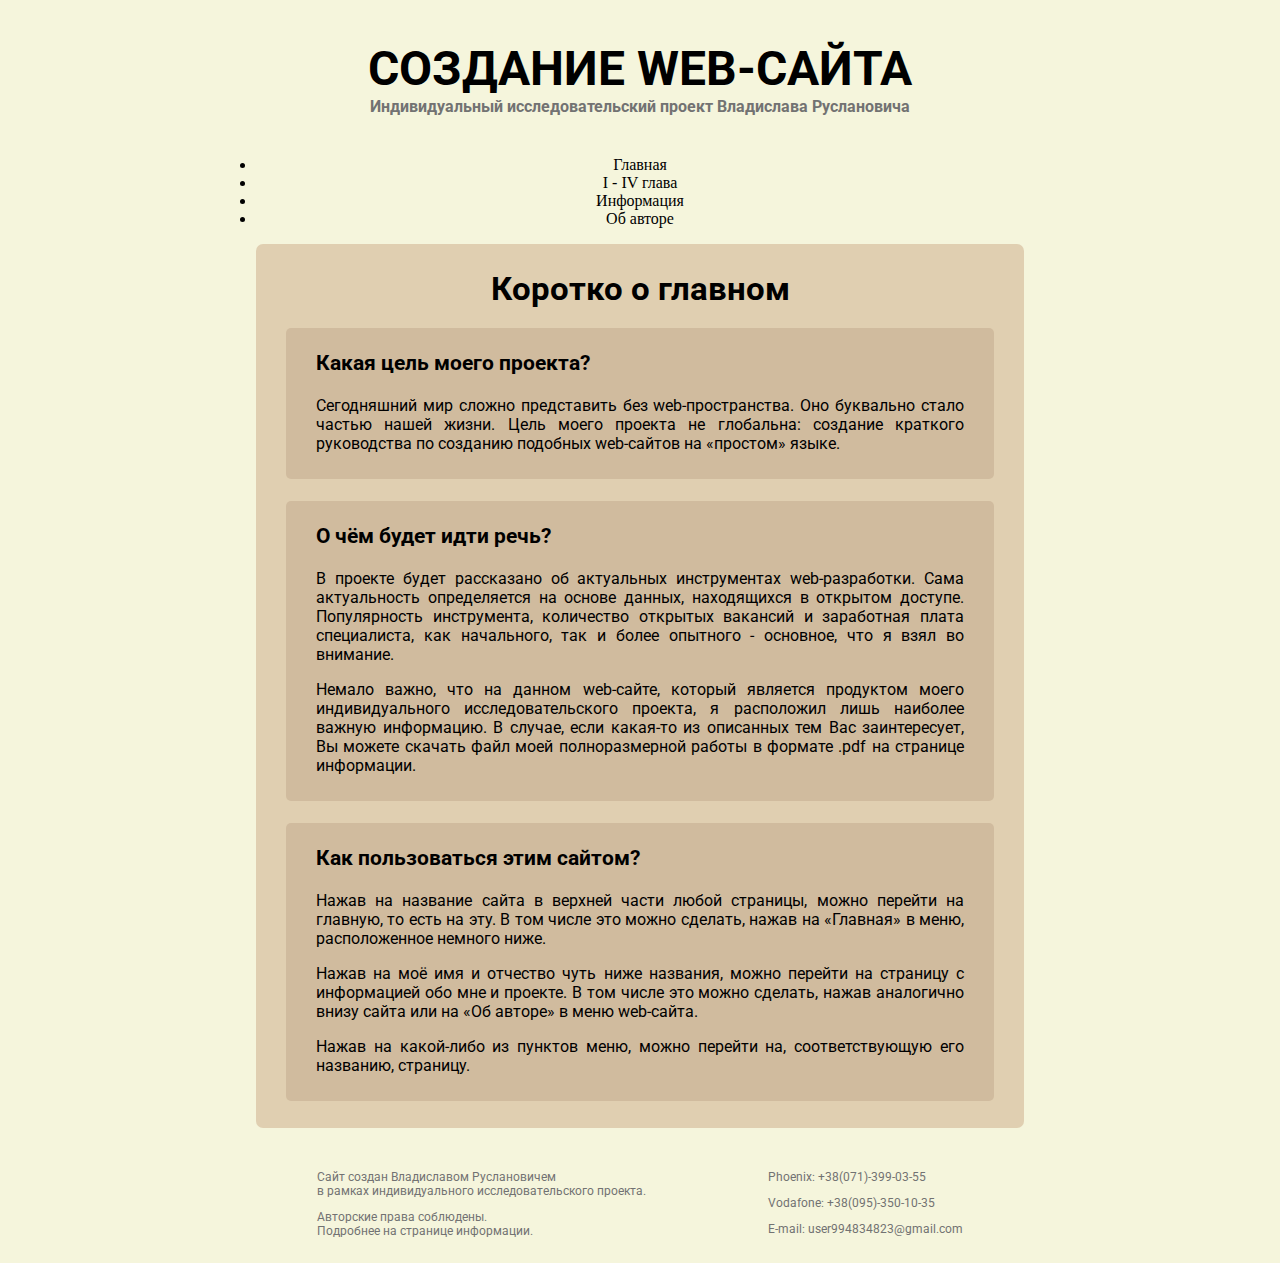
<file: index.html>
<!DOCTYPE html>
<html lang="en">



<head>

    <meta charset="UTF-8">

    <link href="stylesheet.css" rel="stylesheet">

    <link href="https://fonts.googleapis.com/css2?family=Roboto&display=swap" rel="stylesheet">

    <title>Главная</title>

</head>



<body>


    <header>

        <div class="header">

            <div class="text-div-h1">

                <h1 class="top-header"><a class="a-no-underline-header" href="index.html" target="_blank">Создание web-сайта</a></h1>

            </div>

            <div class="text-div-h4">

                <h4 class="bottom-header">Индивидуальный исследовательский проект <a class="a-underline" href="authorship.html" target="_blank">Владислава Руслановича</a></h4>

            </div>

        </div>

    </header>


    <nav>

        <div class="nav">

            <ul>

                <li>

                    <a class="a-no-underline-nav" href="index.html" target="_blank">Главная</a>

                </li>

                <li>

                    <a class="a-no-underline-nav" href="chapters.html" target="_blank">I - IV глава</a>
                    
                </li>

                <li>

                    <a class="a-no-underline-nav" href="info.html" target="_blank">Информация</a>
                    
                </li>

                <li>

                    <a class="a-no-underline-nav" href="authorship.html" target="_blank">Об авторе</a>
                    
                </li>

            </ul>

        </div>

    </nav>


    <main>

        <div class="text-div-h2">

            <h2 class="main-h2">Коротко о главном</h2>

        </div>

        <div class="text-div">

            <div class="text-div-h3">

                <h3>Какая цель моего проекта?</h3>

            </div>

            <div class="text-div-p">

                <p>

                    Сегодняшний мир сложно представить без web-пространства. Оно буквально стало частью 
                    нашей жизни. Цель моего проекта не глобальна: создание краткого руководства по созданию 
                    подобных web-сайтов на «простом» языке.

                </p>
                    
            </div>

        </div>

        <div class="text-div">

                <div class="text-div-h3">

                <h3>О чём будет идти речь?</h3>

            </div>

            <div class="text-div-p">

                <p>

                    В проекте будет рассказано об актуальных инструментах web-разработки.
                    Сама актуальность определяется на основе данных, находящихся в открытом доступе.
                    Популярность инструмента, количество открытых вакансий и заработная плата 
                    специалиста, как начального, так и более опытного - основное, что я взял во внимание.

                </p>

                <p>

                    Немало важно, что на данном web-сайте, который является продуктом моего индивидуального 
                    исследовательского проекта, я расположил лишь наиболее важную информацию. В случае, 
                    если какая-то из описанных тем Вас заинтересует, Вы можете скачать файл моей 
                    полноразмерной работы в формате .pdf на странице
                    <a class="a-underline-p" href="info.html" target="_blank">информации</a>.

                </p>

            </div>
                
        </div>

        <div class="text-div">

            <div class="text-div-h3">

                <h3>Как пользоваться этим сайтом?</h3>

            </div>

            <div class="text-div-p">

                <p>

                    Нажав на название сайта в верхней части любой страницы, можно перейти на главную, 
                    то есть на эту. В том числе это можно сделать, нажав на 
                    «<a class="a-underline-p" href="index.html" target="_blank">Главная</a>» в меню, расположенное 
                    немного ниже.

                </p>

                <p>

                    Нажав на моё имя и отчество чуть ниже названия, можно перейти на страницу с информацией
                    обо мне и проекте. В том числе это можно сделать, нажав аналогично внизу сайта или 
                    на «<a class="a-underline-p" href="authorship.html" target="_blank">Об авторе</a>» 
                    в меню web-сайта.

                </p>

                <p>

                    Нажав на какой-либо из пунктов меню, можно перейти на, соответствующую его названию, 
                    страницу.
                    
                </p>

            </div>

        </div>
        
    </main>


    <footer>

        <div class="footer">

            <div class="text-div-authorship">

                <p>Сайт создан <a class="a-underline" href="authorship.html" target="_blank">Владиславом Руслановичем</a>
                    
                    <br /> в рамках <a class="a-underline" href="authorship.html" target="_blank">индивидуального исследовательского проекта</a>.</p>

                <p>Авторские права соблюдены.
                    
                    <br />Подробнее на <a class="a-underline" href="info.html" target="_blank">странице информации</a>.</p>

            </div>

            <div class="text-div-communication">

                <p>Phoenix: +38(071)-399-03-55</p>

                <p>Vodafone: +38(095)-350-10-35</p>

                <p>E-mail: user994834823@gmail.com</p>

            </div>

        </div>

    </footer>


</body>



</html>
</file>
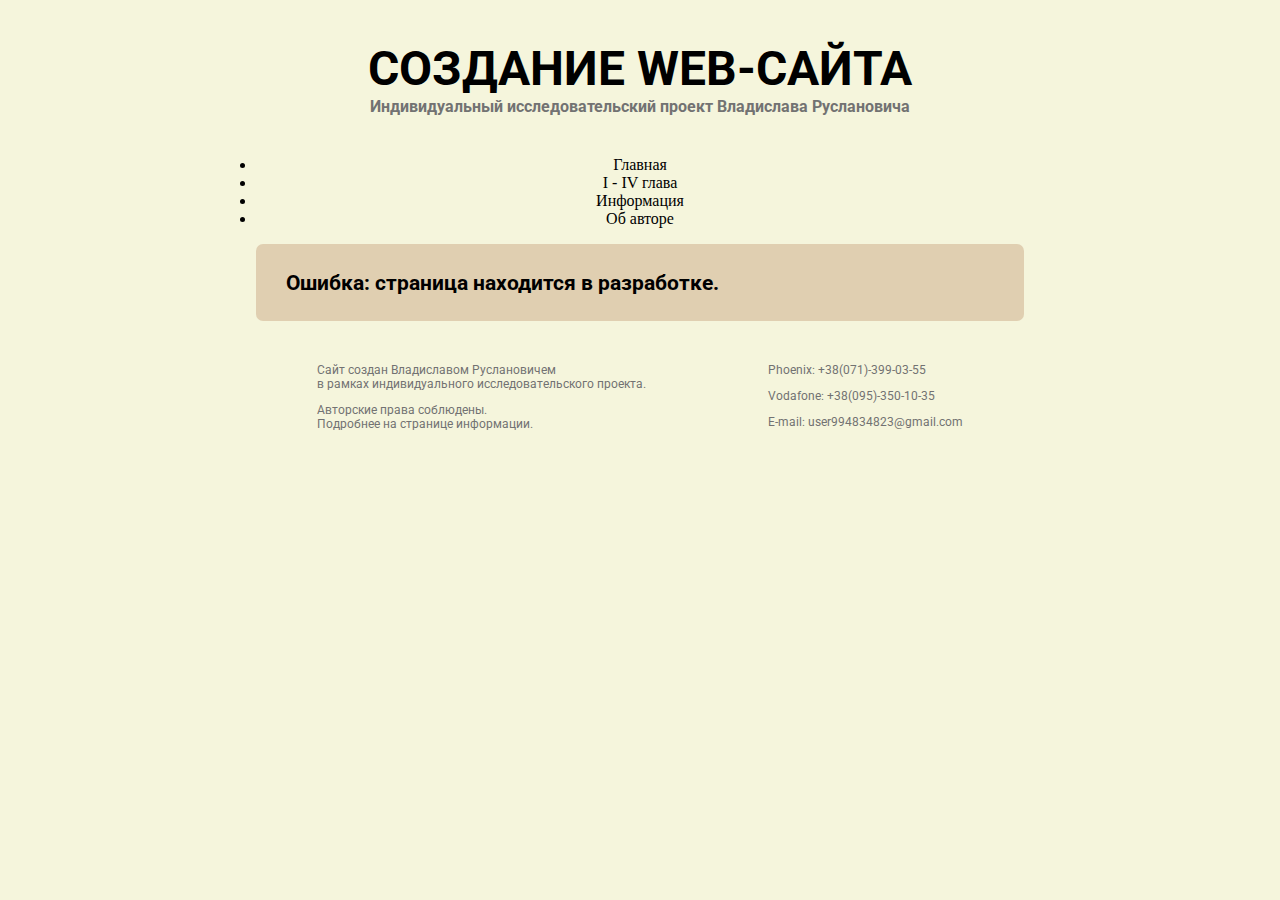
<file: authorship.html>
<!DOCTYPE html>
<html lang="en">



<head>

    <meta charset="UTF-8">

    <link href="stylesheet.css" rel="stylesheet">

    <link href="https://fonts.googleapis.com/css2?family=Roboto&display=swap" rel="stylesheet">

    <title>Об авторе</title>

</head>



<body>


    <header>

        <div class="header">

            <div class="text-div-h1">

                <h1 class="top-header"><a class="a-no-underline-header" href="index.html" target="_blank">Создание web-сайта</a></h1>

            </div>

            <div class="text-div-h4">

                <h4 class="bottom-header">Индивидуальный исследовательский проект <a class="a-underline" href="authorship.html" target="_blank">Владислава Руслановича</a></h4>

            </div>

        </div>

    </header>


    <nav>

        <div class="nav">

            <ul>

                <li>

                    <a class="a-no-underline-nav" href="index.html" target="_blank">Главная</a>

                </li>

                <li>

                    <a class="a-no-underline-nav" href="chapters.html" target="_blank">I - IV глава</a>
                    
                </li>

                <li>

                    <a class="a-no-underline-nav" href="info.html" target="_blank">Информация</a>
                    
                </li>

                <li>

                    <a class="a-no-underline-nav" href="authorship.html" target="_blank">Об авторе</a>
                    
                </li>

            </ul>

        </div>

    </nav>


    <main>

        <div class="text-div-h3">

            <div class="dev">

                <h3>Ошибка: страница находится в разработке.</h3>

            </div>

        </div>
        
    </main>


    <footer>

        <div class="footer">

            <div class="text-div-authorship">

                <p>Сайт создан <a class="a-underline" href="authorship.html" target="_blank">Владиславом Руслановичем</a>
                    
                    <br /> в рамках <a class="a-underline" href="authorship.html" target="_blank">индивидуального исследовательского проекта</a>.</p>

                <p>Авторские права соблюдены.
                    
                    <br />Подробнее на <a class="a-underline" href="info.html" target="_blank">странице информации</a>.</p>

            </div>

            <div class="text-div-communication">

                <p>Phoenix: +38(071)-399-03-55</p>

                <p>Vodafone: +38(095)-350-10-35</p>

                <p>E-mail: user994834823@gmail.com</p>

            </div>

        </div>

    </footer>


</body>



</html>
</file>
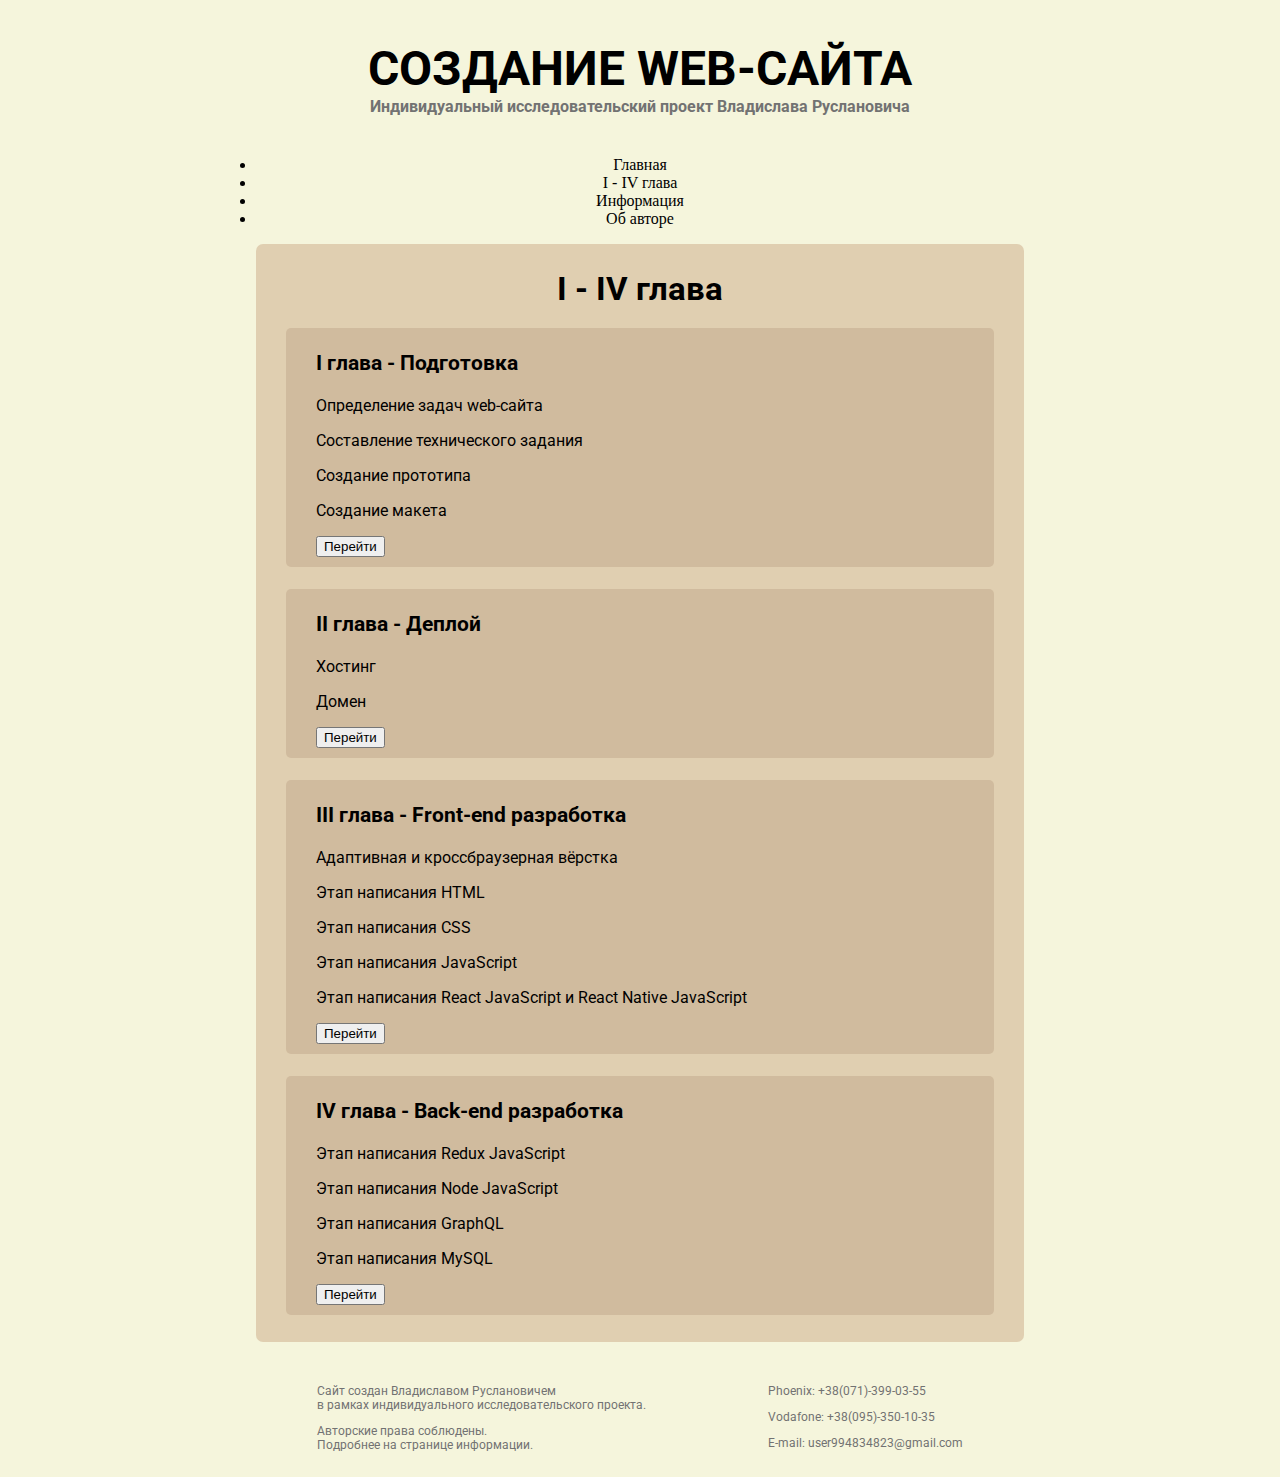
<file: chapters.html>
<!DOCTYPE html>
<html lang="en">



<head>

    <meta charset="UTF-8">

    <link href="stylesheet.css" rel="stylesheet">

    <link href="https://fonts.googleapis.com/css2?family=Roboto&display=swap" rel="stylesheet">

    <title>I - IV глава</title>

</head>



<body>


    <header>

        <div class="header">

            <div class="text-div-h1">

                <h1 class="top-header"><a class="a-no-underline-header" href="index.html" target="_blank">Создание web-сайта</a></h1>

            </div>

            <div class="text-div-h4">

                <h4 class="bottom-header">Индивидуальный исследовательский проект <a class="a-underline" href="authorship.html" target="_blank">Владислава Руслановича</a></h4>

            </div>

        </div>

    </header>


    <nav>

        <div class="nav">

            <ul>

                <li>

                    <a class="a-no-underline-nav" href="index.html" target="_blank">Главная</a>

                </li>

                <li>

                    <a class="a-no-underline-nav" href="chapters.html" target="_blank">I - IV глава</a>
                    
                </li>

                <li>

                    <a class="a-no-underline-nav" href="info.html" target="_blank">Информация</a>
                    
                </li>

                <li>

                    <a class="a-no-underline-nav" href="authorship.html" target="_blank">Об авторе</a>
                    
                </li>

            </ul>

        </div>

    </nav>


    <main>

        <div class="text-div-h2">

            <h2 class="main-h2">I - IV глава</h2>

        </div>

        <div class="text-div">

            <div class="text-div-h3">

                <h3>I глава - Подготовка</h3>

            </div>

            <div class="text-div-p">

                <p>

                    Определение задач web-сайта

                </p>

                <p>

                    Составление технического задания

                </p>

                <p>

                    Создание прототипа

                </p>

                <p>

                    Создание макета

                </p>

            </div>

            <form action="first.html" target="_blank">

                <button class="button">Перейти</button>

            </form>

        </div>

        <div class="text-div">

            <div class="text-div-h3">

                <h3>II глава - Деплой</h3>

            </div>

            <div class="text-div-p">

                <p>

                    Хостинг

                </p>

                <p>

                    Домен

                </p>

            </div>

            <form action="second.html" target="_blank">

                <button class="button">Перейти</button>

            </form>

        </div>

        <div class="text-div">

            <div class="text-div-h3">

                <h3>III глава - Front-end разработка</h3>

            </div>

            <div class="text-div-p">

                <p>

                    Адаптивная и кроссбраузерная вёрстка

                </p>

                <p>

                    Этап написания HTML

                </p>

                <p>

                    Этап написания CSS

                </p>

                <p>

                    Этап написания JavaScript

                </p>

                <p>

                    Этап написания React JavaScript и React Native JavaScript

                </p>

            </div>

            <form action="third.html" target="_blank">

                <button class="button">Перейти</button>

            </form>

        </div>

        <div class="text-div">

            <div class="text-div-h3">

                <h3>IV глава - Back-end разработка</h3>

            </div>

            <div class="text-div-p">

                <p>

                    Этап написания Redux JavaScript

                </p>

                <p>

                    Этап написания Node JavaScript

                </p>

                <p>

                    Этап написания GraphQL

                </p>

                <p>

                    Этап написания MySQL

                </p>

            </div>

            <form action="fourth.html" target="_blank">

                <button class="button">Перейти</button>

            </form>

        </div>
        
    </main>


    <footer>

        <div class="footer">

            <div class="text-div-authorship">

                <p>Сайт создан <a class="a-underline" href="authorship.html" target="_blank">Владиславом Руслановичем</a>
                    
                    <br /> в рамках <a class="a-underline" href="authorship.html" target="_blank">индивидуального исследовательского проекта</a>.</p>

                <p>Авторские права соблюдены.
                    
                    <br />Подробнее на <a class="a-underline" href="info.html" target="_blank">странице информации</a>.</p>

            </div>

            <div class="text-div-communication">

                <p>Phoenix: +38(071)-399-03-55</p>

                <p>Vodafone: +38(095)-350-10-35</p>

                <p>E-mail: user994834823@gmail.com</p>

            </div>

        </div>

    </footer>


</body>



</html>
</file>
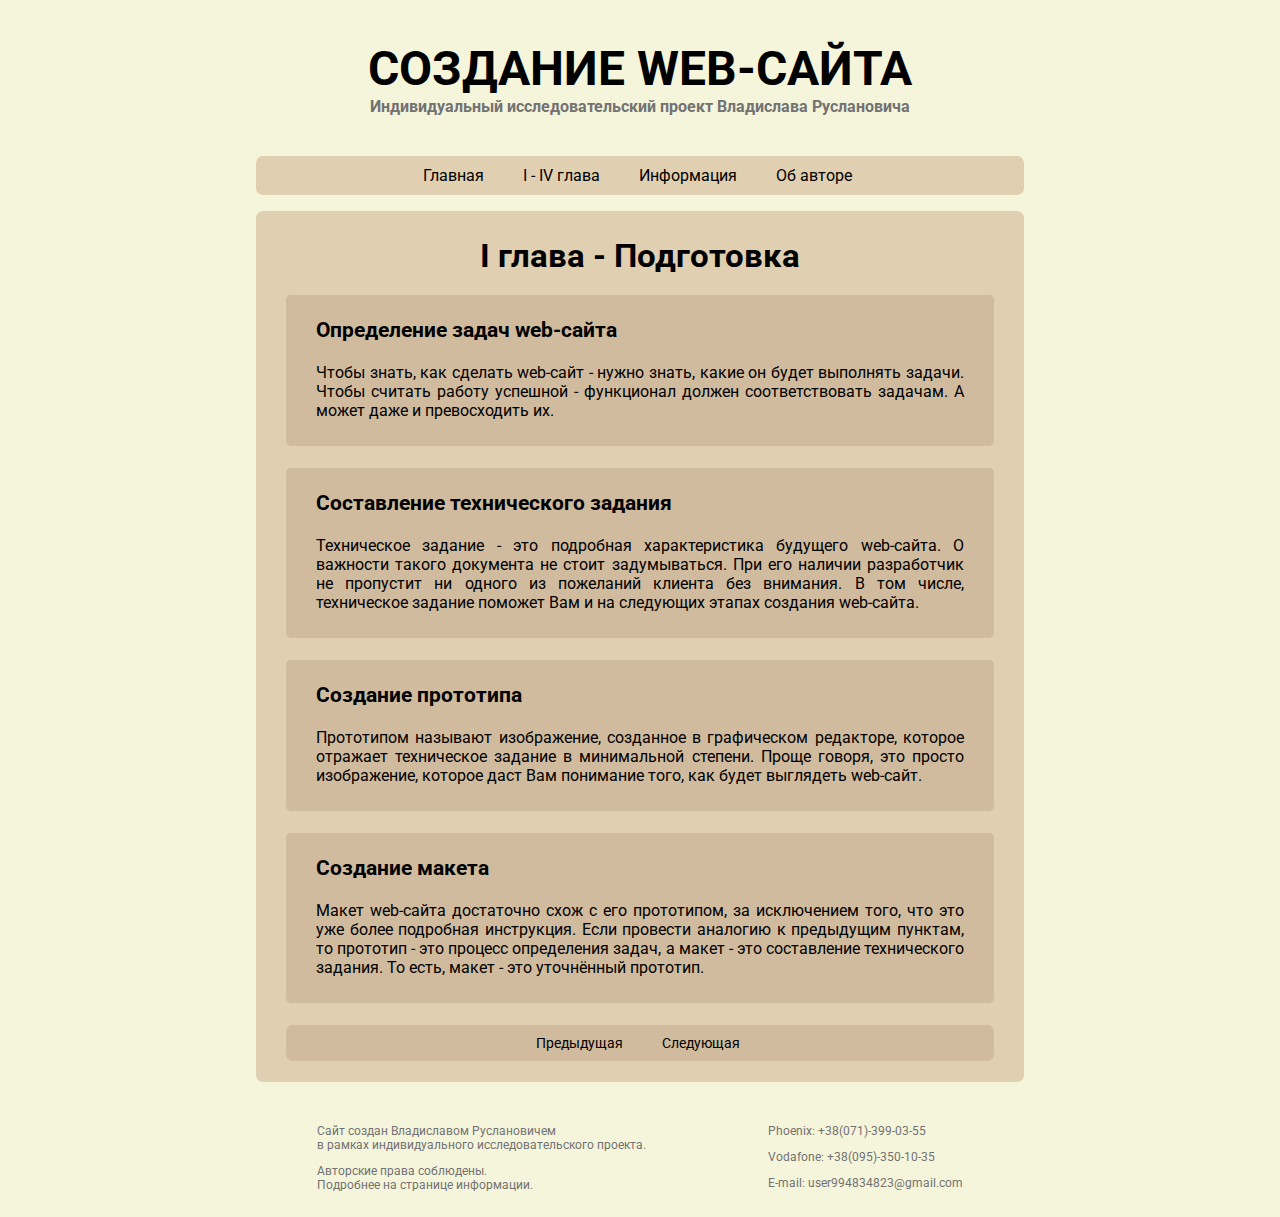
<file: first.html>
<!DOCTYPE html>
<html lang="en">



<head>

    <meta charset="UTF-8">

    <link href="stylesheet.css" rel="stylesheet">

    <link href="https://fonts.googleapis.com/css2?family=Roboto&display=swap" rel="stylesheet">

    <title>I глава</title>

</head>



<body>


    <header>

        <div class="header">

            <div class="text-div-h1">

                <h1 class="top-header"><a class="a-no-underline-header" href="index.html">Создание web-сайта</a></h1>

            </div>

            <div class="text-div-h4">

                <h4 class="bottom-header">Индивидуальный исследовательский проект <a class="a-underline" href="authorship.html">Владислава Руслановича</a></h4>

            </div>

        </div>

    </header>


    <nav>

        <div class="nav-top">

            <ul>

                <li>

                    <a class="a-no-underline-nav" href="index.html">Главная</a>

                </li>

                <li>

                    <a class="a-no-underline-nav" href="chapters.html">I - IV глава</a>
                    
                </li>

                <li>

                    <a class="a-no-underline-nav" href="info.html">Информация</a>
                    
                </li>

                <li>

                    <a class="a-no-underline-nav" href="authorship.html">Об авторе</a>
                    
                </li>

            </ul>

        </div>

    </nav>


    <main>

        <div class="text-div-h2">

            <h2 class="main-h2">I глава - Подготовка</h2>

        </div>

        <div class="text-div">

            <div class="text-div-h3">

                <h3>Определение задач web-сайта</h3>

            </div>

            <div class="text-div-p">

                <p>

                    Чтобы знать, как сделать web-сайт - нужно знать, какие он будет выполнять 
                    задачи. Чтобы считать работу успешной - функционал должен соответствовать 
                    задачам. А может даже и превосходить их.

                </p>

            </div>

        </div>

        <div class="text-div">

            <div class="text-div-h3">

                <h3>Составление технического задания</h3>

            </div>

            <div class="text-div-p">

                <p>

                    Техническое задание - это подробная характеристика будущего web-сайта. О 
                    важности такого документа не стоит задумываться. При его наличии разработчик 
                    не пропустит ни одного из пожеланий клиента без внимания. В том числе, 
                    техническое задание поможет Вам и на следующих этапах создания web-сайта.

                </p>

            </div>

        </div>

        <div class="text-div">

            <div class="text-div-h3">

                <h3>Создание прототипа</h3>

            </div>

            <div class="text-div-p">

                <p>

                    Прототипом называют изображение, созданное в графическом редакторе, которое
                    отражает техническое задание в минимальной степени. Проще говоря, это просто 
                    изображение, которое даст Вам понимание того, как будет выглядеть web-сайт.

                </p>

            </div>

        </div>

        <div class="text-div">

            <div class="text-div-h3">

                <h3>Создание макета</h3>

            </div>

            <div class="text-div-p">

                <p>

                    Макет web-сайта достаточно схож с его прототипом, за исключением того, что это 
                    уже более подробная инструкция. Если провести аналогию к предыдущим пунктам, то 
                    прототип - это процесс определения задач, а макет - это составление технического 
                    задания. То есть, макет - это уточнённый прототип.

                </p>

            </div>

        </div>

        <div class="nav-bottom">

            <ul>

                <li>

                    <a class="a-no-underline-nav" href="chapters.html">Предыдущая</a>

                </li>

                <li>

                    <a class="a-no-underline-nav" href="second.html">Следующая</a>

                </li>

            </ul>

        </div>
        
    </main>


    <footer>

        <div class="footer">

            <div class="text-div-authorship">

                <p>Сайт создан <a class="a-underline" href="authorship.html">Владиславом Руслановичем</a>
                    
                    <br /> в рамках <a class="a-underline" href="authorship.html">индивидуального исследовательского проекта</a>.</p>

                <p>Авторские права соблюдены.
                    
                    <br />Подробнее на <a class="a-underline" href="info.html">странице информации</a>.</p>

            </div>

            <div class="text-div-communication">

                <p>Phoenix: +38(071)-399-03-55</p>

                <p>Vodafone: +38(095)-350-10-35</p>

                <p>E-mail: user994834823@gmail.com</p>

            </div>

        </div>

    </footer>


</body>



</html>
</file>
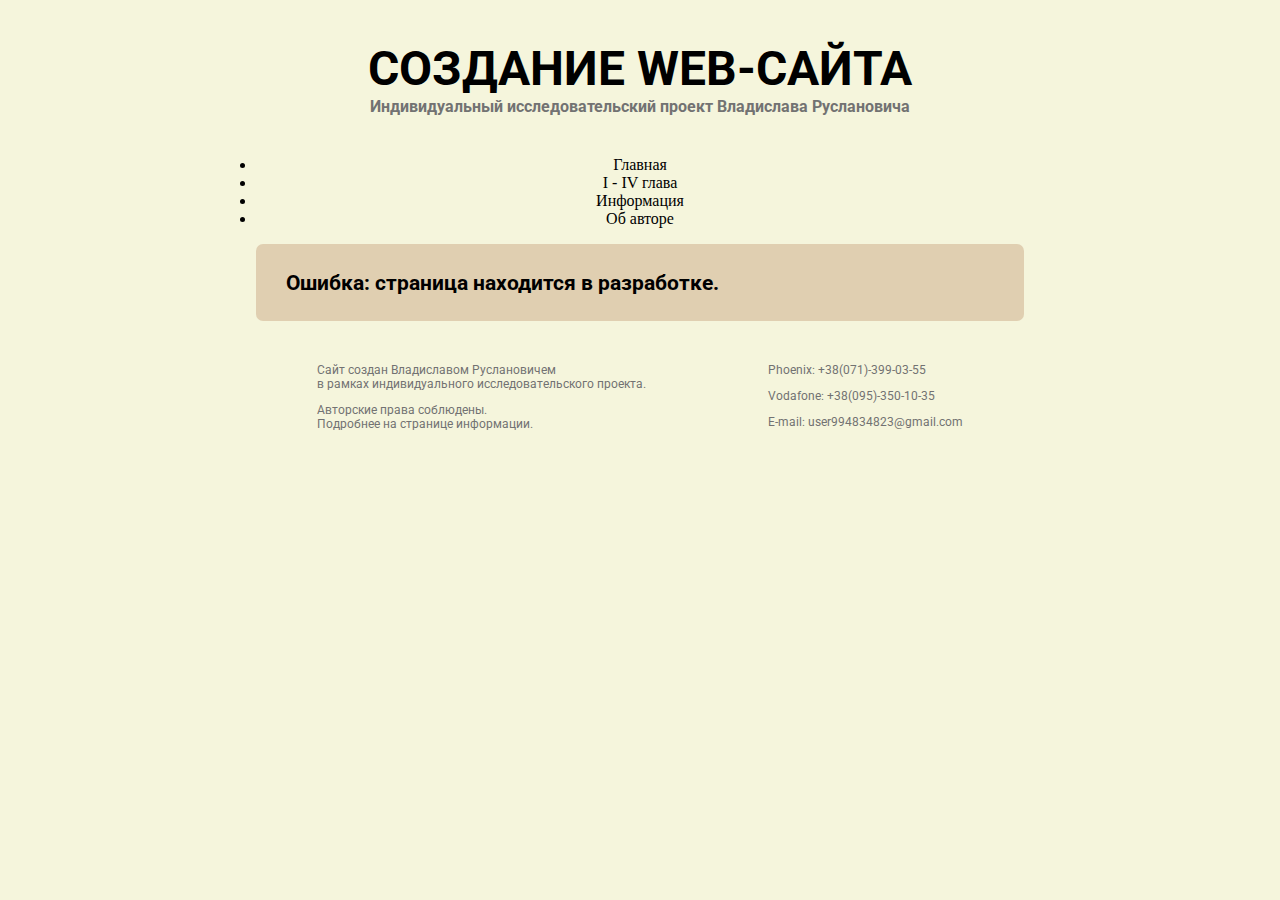
<file: fourth.html>
<!DOCTYPE html>
<html lang="en">



<head>

    <meta charset="UTF-8">

    <link href="stylesheet.css" rel="stylesheet">

    <link href="https://fonts.googleapis.com/css2?family=Roboto&display=swap" rel="stylesheet">

    <title>IV глава</title>

</head>



<body>


    <header>

        <div class="header">

            <div class="text-div-h1">

                <h1 class="top-header"><a class="a-no-underline-header" href="index.html" target="_blank">Создание web-сайта</a></h1>

            </div>

            <div class="text-div-h4">

                <h4 class="bottom-header">Индивидуальный исследовательский проект <a class="a-underline" href="authorship.html" target="_blank">Владислава Руслановича</a></h4>

            </div>

        </div>

    </header>


    <nav>

        <div class="nav">

            <ul>

                <li>

                    <a class="a-no-underline-nav" href="index.html" target="_blank">Главная</a>

                </li>

                <li>

                    <a class="a-no-underline-nav" href="chapters.html" target="_blank">I - IV глава</a>
                    
                </li>

                <li>

                    <a class="a-no-underline-nav" href="info.html" target="_blank">Информация</a>
                    
                </li>

                <li>

                    <a class="a-no-underline-nav" href="authorship.html" target="_blank">Об авторе</a>
                    
                </li>

            </ul>

        </div>

    </nav>


    <main>

        <div class="text-div-h3">

            <div class="dev">

                <h3>Ошибка: страница находится в разработке.</h3>

            </div>

        </div>
        
    </main>


    <footer>

        <div class="footer">

            <div class="text-div-authorship">

                <p>Сайт создан <a class="a-underline" href="authorship.html" target="_blank">Владиславом Руслановичем</a>
                    
                    <br /> в рамках <a class="a-underline" href="authorship.html" target="_blank">индивидуального исследовательского проекта</a>.</p>

                <p>Авторские права соблюдены.
                    
                    <br />Подробнее на <a class="a-underline" href="info.html" target="_blank">странице информации</a>.</p>

            </div>

            <div class="text-div-communication">

                <p>Phoenix: +38(071)-399-03-55</p>

                <p>Vodafone: +38(095)-350-10-35</p>

                <p>E-mail: user994834823@gmail.com</p>

            </div>

        </div>

    </footer>


</body>



</html>
</file>
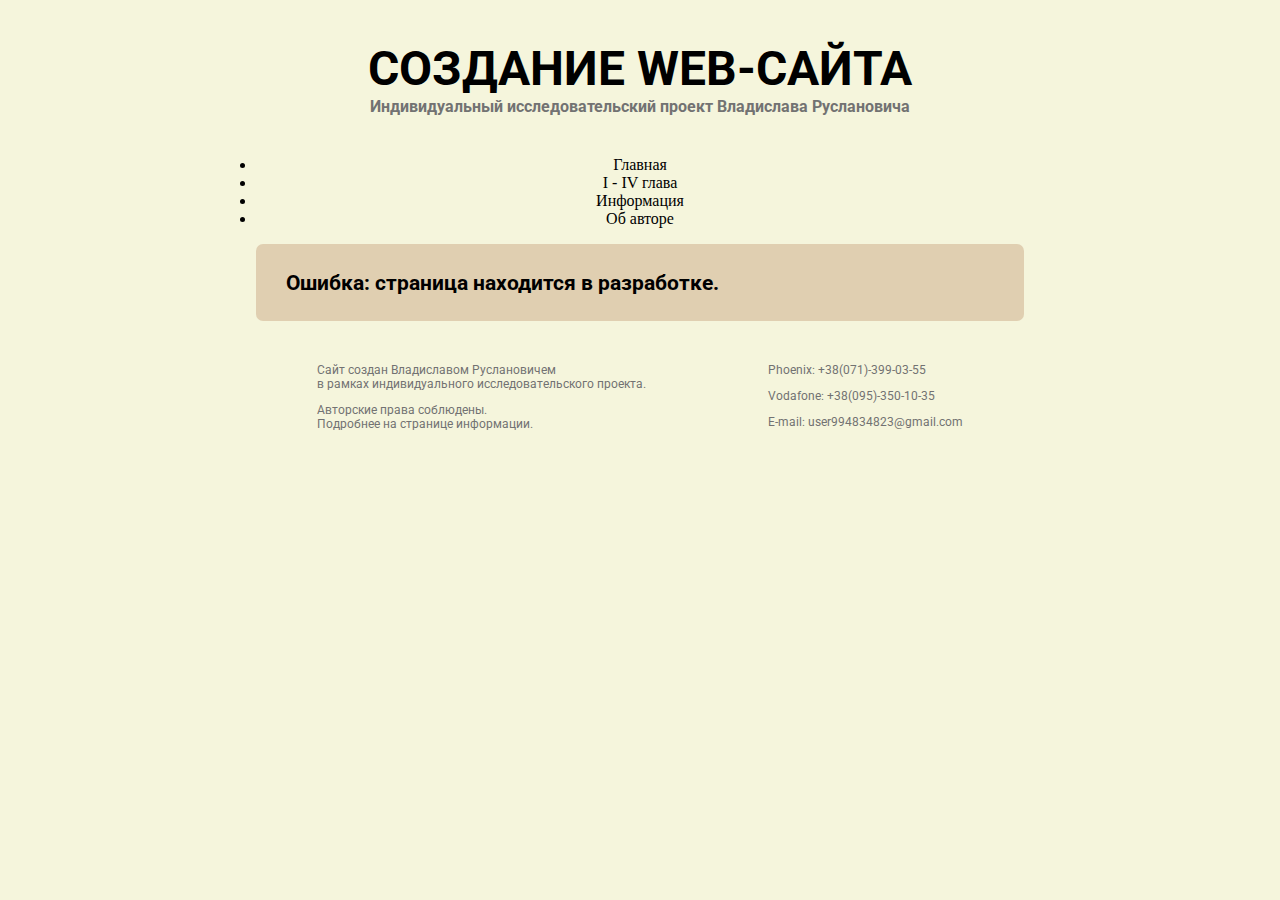
<file: info.html>
<!DOCTYPE html>
<html lang="en">



<head>

    <meta charset="UTF-8">

    <link href="stylesheet.css" rel="stylesheet">

    <link href="https://fonts.googleapis.com/css2?family=Roboto&display=swap" rel="stylesheet">

    <title>Информация</title>

</head>



<body>


    <header>

        <div class="header">

            <div class="text-div-h1">

                <h1 class="top-header"><a class="a-no-underline-header" href="index.html" target="_blank">Создание web-сайта</a></h1>

            </div>

            <div class="text-div-h4">

                <h4 class="bottom-header">Индивидуальный исследовательский проект <a class="a-underline" href="authorship.html" target="_blank">Владислава Руслановича</a></h4>

            </div>

        </div>

    </header>


    <nav>

        <div class="nav">

            <ul>

                <li>

                    <a class="a-no-underline-nav" href="index.html" target="_blank">Главная</a>

                </li>

                <li>

                    <a class="a-no-underline-nav" href="chapters.html" target="_blank">I - IV глава</a>
                    
                </li>

                <li>

                    <a class="a-no-underline-nav" href="info.html" target="_blank">Информация</a>
                    
                </li>

                <li>

                    <a class="a-no-underline-nav" href="authorship.html" target="_blank">Об авторе</a>
                    
                </li>

            </ul>

        </div>

    </nav>


    <main>

        <div class="text-div-h3">

            <div class="dev">

                <h3>Ошибка: страница находится в разработке.</h3>

            </div>

        </div>
        
    </main>


    <footer>

        <div class="footer">

            <div class="text-div-authorship">

                <p>Сайт создан <a class="a-underline" href="authorship.html" target="_blank">Владиславом Руслановичем</a>
                    
                    <br /> в рамках <a class="a-underline" href="authorship.html" target="_blank">индивидуального исследовательского проекта</a>.</p>

                <p>Авторские права соблюдены.
                    
                    <br />Подробнее на <a class="a-underline" href="info.html" target="_blank">странице информации</a>.</p>

            </div>

            <div class="text-div-communication">

                <p>Phoenix: +38(071)-399-03-55</p>

                <p>Vodafone: +38(095)-350-10-35</p>

                <p>E-mail: user994834823@gmail.com</p>

            </div>

        </div>

    </footer>


</body>



</html>
</file>
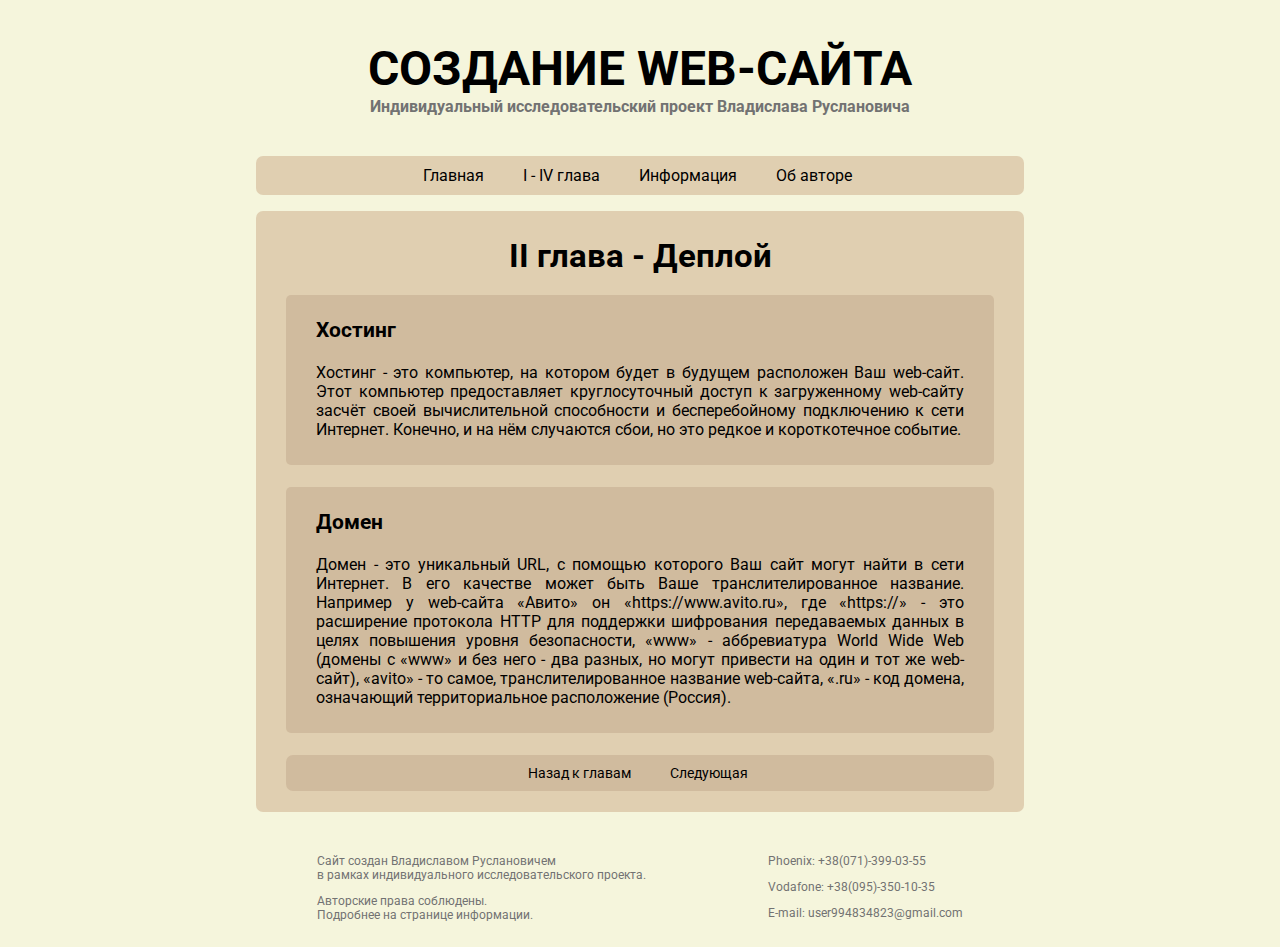
<file: second.html>
<!DOCTYPE html>
<html lang="en">



<head>

    <meta charset="UTF-8">

    <link href="stylesheet.css" rel="stylesheet">

    <link href="https://fonts.googleapis.com/css2?family=Roboto&display=swap" rel="stylesheet">

    <title>II глава</title>

</head>



<body>


    <header>

        <div class="header">

            <div class="text-div-h1">

                <h1 class="top-header"><a class="a-no-underline-header" href="index.html">Создание web-сайта</a></h1>

            </div>

            <div class="text-div-h4">

                <h4 class="bottom-header">Индивидуальный исследовательский проект <a class="a-underline" href="authorship.html">Владислава Руслановича</a></h4>

            </div>

        </div>

    </header>


    <nav>

        <div class="nav-top">

            <ul>

                <li>

                    <a class="a-no-underline-nav" href="index.html">Главная</a>

                </li>

                <li>

                    <a class="a-no-underline-nav" href="chapters.html">I - IV глава</a>
                    
                </li>

                <li>

                    <a class="a-no-underline-nav" href="info.html">Информация</a>
                    
                </li>

                <li>

                    <a class="a-no-underline-nav" href="authorship.html">Об авторе</a>
                    
                </li>

            </ul>

        </div>

    </nav>


    <main>

        <div class="text-div-h2">

            <h2 class="main-h2">II глава - Деплой</h2> 

        </div>

        <div class="text-div">

            <div class="text-div-h3">

                <h3>Хостинг</h3>

            </div>

            <div class="text-div-p">

                <p>

                    Хостинг - это компьютер, на котором будет в будущем расположен Ваш web-сайт.
                    Этот компьютер предоставляет круглосуточный доступ к загруженному web-сайту 
                    засчёт своей вычислительной способности и бесперебойному подключению к сети 
                    Интернет. Конечно, и на нём случаются сбои, но это редкое и короткотечное 
                    событие.

                </p>

            </div>

        </div>

        <div class="text-div">

            <div class="text-div-h3">

                <h3>Домен</h3>

            </div>

            <div class="text-div-p">

                <p>

                    Домен - это уникальный URL, с помощью которого Ваш сайт могут найти в сети 
                    Интернет. В его качестве может быть Ваше транслителированное название. Например 
                    у web-сайта «Авито» он «https://www.avito.ru», где «https://» - это 
                    расширение протокола HTTP для поддержки шифрования передаваемых данных в целях 
                    повышения уровня безопасности, «www» - аббревиатура World Wide Web (домены с «www» и без 
                    него - два разных, но могут привести на один и тот же web-сайт), «avito» - то самое, 
                    транслителированное название web-сайта, «.ru» -  код домена, означающий территориальное 
                    расположение (Россия).

                </p>

            </div>

        </div>

        <div class="nav-bottom">

            <ul>

                <li>

                    <a class="a-no-underline-nav" href="chapters.html">Назад к главам</a>

                </li>

                <li>

                    <a class="a-no-underline-nav" href="third.html">Следующая</a>

                </li>

            </ul>

        </div>
        
    </main>


    <footer>

        <div class="footer">

            <div class="text-div-authorship">

                <p>Сайт создан <a class="a-underline" href="authorship.html">Владиславом Руслановичем</a>
                    
                    <br /> в рамках <a class="a-underline" href="authorship.html">индивидуального исследовательского проекта</a>.</p>

                <p>Авторские права соблюдены.
                    
                    <br />Подробнее на <a class="a-underline" href="info.html">странице информации</a>.</p>

            </div>

            <div class="text-div-communication">

                <p>Phoenix: +38(071)-399-03-55</p>

                <p>Vodafone: +38(095)-350-10-35</p>

                <p>E-mail: user994834823@gmail.com</p>

            </div>

        </div>

    </footer>


</body>



</html>
</file>
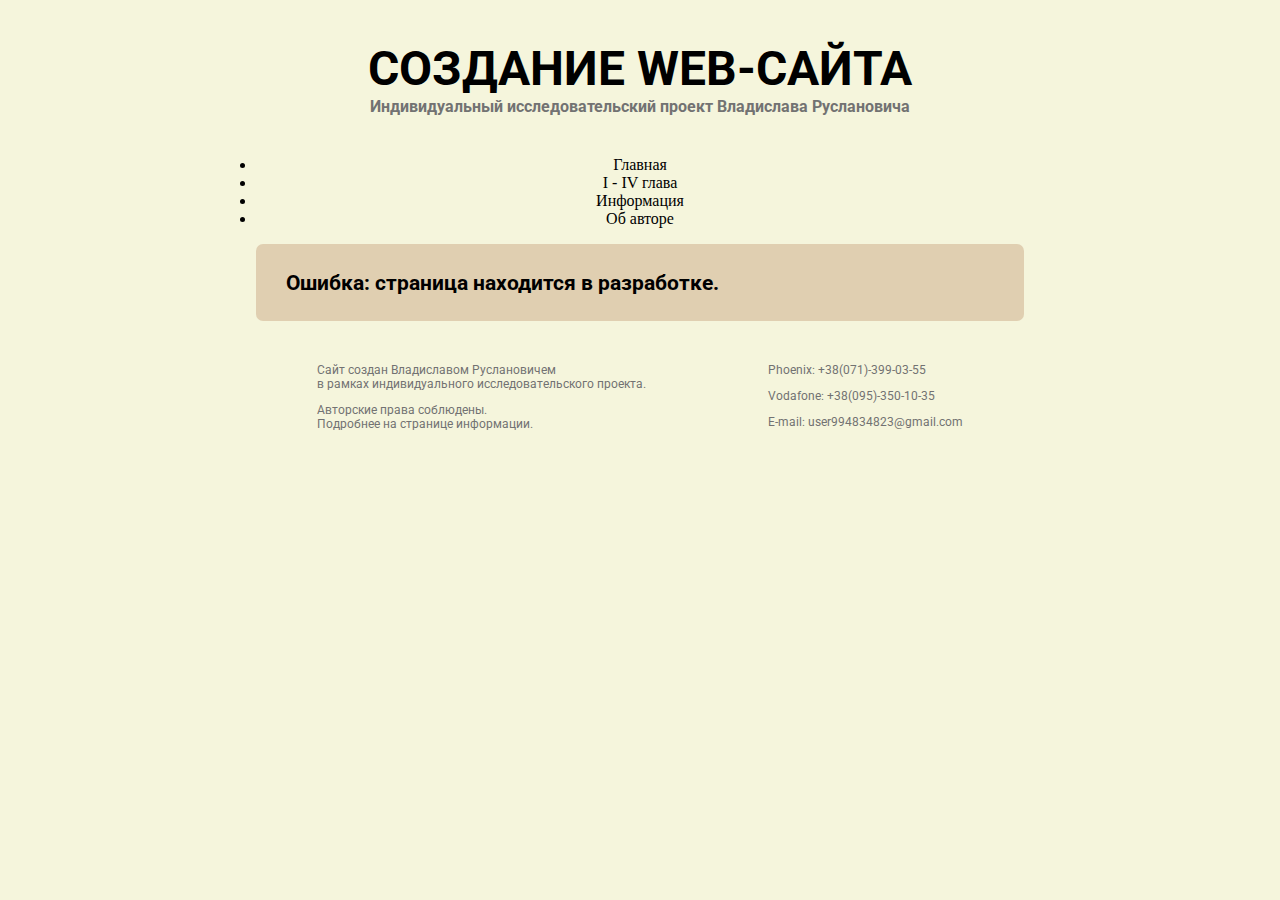
<file: third.html>
<!DOCTYPE html>
<html lang="en">



<head>

    <meta charset="UTF-8">

    <link href="stylesheet.css" rel="stylesheet">

    <link href="https://fonts.googleapis.com/css2?family=Roboto&display=swap" rel="stylesheet">

    <title>III глава</title>

</head>



<body>


    <header>

        <div class="header">

            <div class="text-div-h1">

                <h1 class="top-header"><a class="a-no-underline-header" href="index.html" target="_blank">Создание web-сайта</a></h1>

            </div>

            <div class="text-div-h4">

                <h4 class="bottom-header">Индивидуальный исследовательский проект <a class="a-underline" href="authorship.html" target="_blank">Владислава Руслановича</a></h4>

            </div>

        </div>

    </header>


    <nav>

        <div class="nav">

            <ul>

                <li>

                    <a class="a-no-underline-nav" href="index.html" target="_blank">Главная</a>

                </li>

                <li>

                    <a class="a-no-underline-nav" href="chapters.html" target="_blank">I - IV глава</a>
                    
                </li>

                <li>

                    <a class="a-no-underline-nav" href="info.html" target="_blank">Информация</a>
                    
                </li>

                <li>

                    <a class="a-no-underline-nav" href="authorship.html" target="_blank">Об авторе</a>
                    
                </li>

            </ul>

        </div>

    </nav>


    <main>

        <div class="text-div-h3">

            <div class="dev">

                <h3>Ошибка: страница находится в разработке.</h3>

            </div>

        </div>
        
    </main>


    <footer>

        <div class="footer">

            <div class="text-div-authorship">

                <p>Сайт создан <a class="a-underline" href="authorship.html" target="_blank">Владиславом Руслановичем</a>
                    
                    <br /> в рамках <a class="a-underline" href="authorship.html" target="_blank">индивидуального исследовательского проекта</a>.</p>

                <p>Авторские права соблюдены.
                    
                    <br />Подробнее на <a class="a-underline" href="info.html" target="_blank">странице информации</a>.</p>

            </div>

            <div class="text-div-communication">

                <p>Phoenix: +38(071)-399-03-55</p>

                <p>Vodafone: +38(095)-350-10-35</p>

                <p>E-mail: user994834823@gmail.com</p>

            </div>

        </div>

    </footer>


</body>



</html>
</file>
<file: stylesheet.css>
body {

    background-color: #F5F5DC;
    margin-left: auto;
    margin-right: auto;

}



.nav-top {

    background-color: #E0CFB1;
    border-radius: 7px;

}



.nav-bottom {

    background-color: #d0bb9e;
    border-radius: 7px;

}



main {

    background-color: #E0CFB1;
    border-radius: 7px;
    padding: 5px 30px;

}



.text-div {

    background-color: #d0bb9e;
    border-radius: 5px;
    padding: 1px 30px 10px 30px;
    margin-bottom: 22px;

}



.text-div-h1{

    font-family: 'Roboto', sans-serif;
    font-size: 24px;
    text-align: center;

}



.text-div-h2{

    font-family: 'Roboto', sans-serif;
    font-size: 22px;
    text-align: center;

}



.text-div-h3{

    font-family: 'Roboto', sans-serif;
    font-size: 18px;

}



.text-div-h4{

    font-family: 'Roboto', sans-serif;
    font-size: 16px;
    text-align: center;

}



.text-div-p{

    font-family: 'Roboto', sans-serif;
    font-size: 16px;
    text-align: justify;


}



.text-div-authorship{

    font-family: 'Roboto', sans-serif;
    font-size: 12px;

}



.text-div-communication{

    font-family: 'Roboto', sans-serif;
    font-size: 12px;

}



.header {

    margin: 40px auto;

}



.top-header {

    margin-bottom: 0px;
    text-transform: uppercase;

}



.bottom-header {

    margin-top: 0px;
    color:rgb(114, 114, 114);

}



.main-h2 {

    margin: 20px auto;

}



.a-no-underline-header,
.a-no-underline-header:hover,
.a-no-underline-header:visited,
.a-no-underline-nav,
.a-no-underline-nav:hover,
.a-no-underline-nav:visited {

    text-decoration: none;
    color: black;
    cursor: pointer;

}



.a-underline,
.a-underline:visited {

    text-decoration: none;
    color:rgb(114, 114, 114);
    cursor: pointer;

}



.a-underline:hover {

    text-decoration: underline;
    color:rgb(72, 72, 72);

}



.a-underline-p {

    text-decoration: none;
    color: black;

}


.a-underline-p:hover,
.a-underlile-p:visited {

    text-decoration: underline;
    color:rgb(72, 72, 72);

}



ul {

    padding-left: 0px;
    max-width: 100%;
    text-align: center;

}



.nav-top > ul > li {

    font-family: 'Roboto', sans-serif;
    font-size: 16px;
    text-align: center;
    list-style-type: none;
    display: inline-block;
    padding: 10px 20px;
    margin-left: -5px;

}



.nav-top > ul > li:hover {

    background-color: #d0bb9e;
    border-radius: 7px;
    font-size: 16px;

}



.nav-bottom > ul > li {

    font-family: 'Roboto', sans-serif;
    font-size: 14px;
    text-align: center;
    list-style-type: none;
    display: inline-block;
    padding: 10px 20px;
    margin-left: -5px;

}



.nav-bottom > ul > li:hover {

    background-color: #E0CFB1;
    border-radius: 7px;
    font-size: 14px;

}



.footer {

    display: flex;

}



.text-div-authorship,
.text-div-communication {

    padding-bottom: 0px;
    margin: 30px auto 5px auto;
    color:rgb(114, 114, 114);

}



.div-button-next,
.div-button-back {

    margin-bottom: 14px;
    margin-left: auto;
    margin-right: auto;

}



.button-read {

    font-family: 'Roboto', sans-serif;
    font-size: 12px;
    text-align: center;
    width: 80px;
    height: 30px;
    border-radius: 4px;
    border-style: solid;
    border-width: 1px;
    border-color: black;
    background-color: #d0bb9e;
    margin-bottom: 14px;

}



.button-read:hover {

    background-color: #E0CFB1;
    font-family: 'Roboto', sans-serif;
    font-size: 12px;
    text-align: center;
    cursor: pointer;

}



@media screen and (max-width: 960px) {

    body {

        max-width: 100%;

    }
    
}



@media screen and (min-width: 961px) {

    body {

        max-width: 85%;

    }

}



@media screen and (min-width: 1280px) {

    body {

        max-width: 60%;

    }

}



@media screen and (min-width: 1600px) {

    body {

        max-width: 55%

    }

}


@media screen and (min-width: 1920px) {

    body {

        max-width: 50%

    }

}


@media screen and (min-width: 2560px) {

    body {

        max-width: 40%

    }

}


@media screen and (min-width: 2960px) {

    body {

        max-width: 32,5%

    }

}


@media screen and (min-width: 3840px) {

    body {

        max-width: 25%

    }

}
</file>
